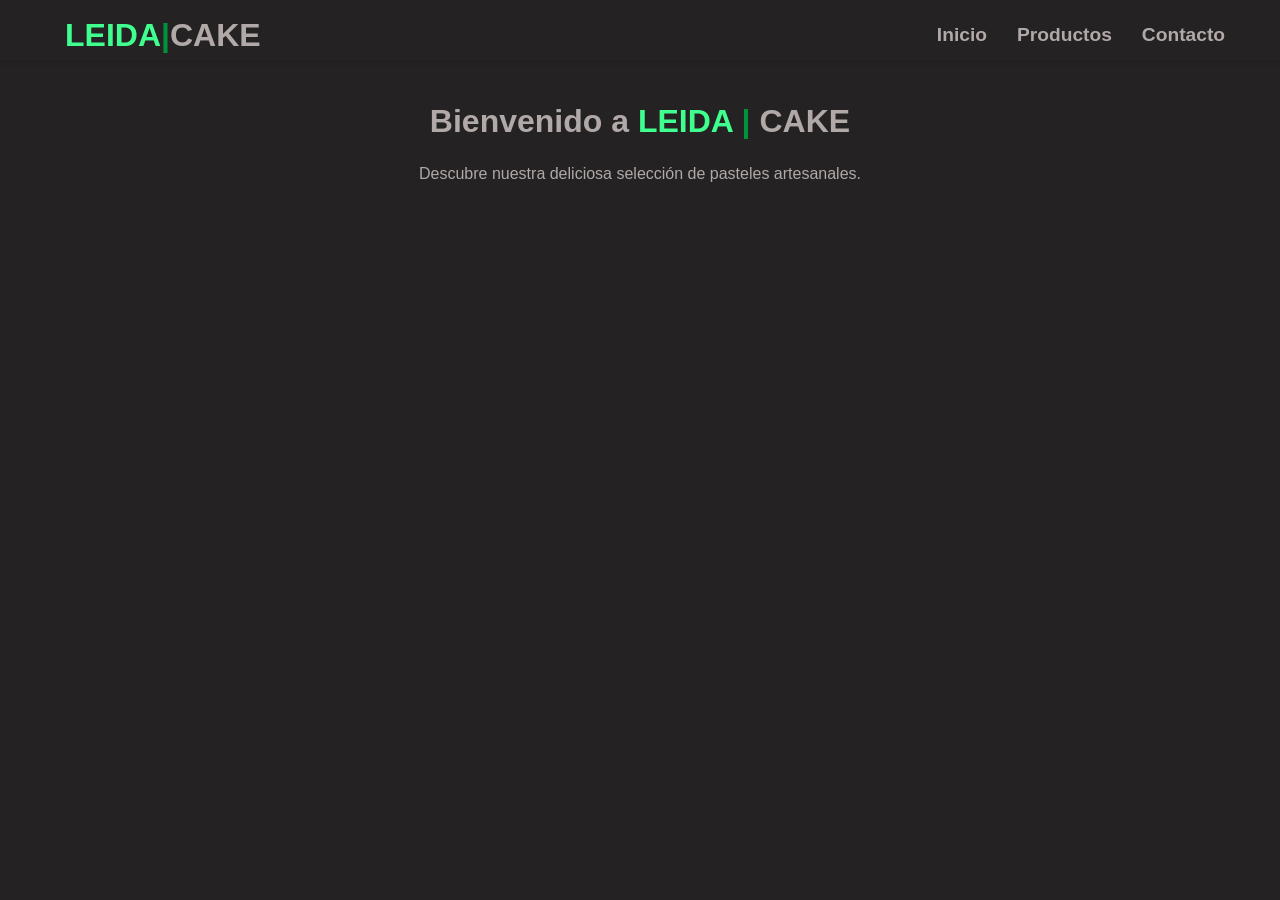
<file: index.html>
<!doctype html>
<html lang="es">
  <head>
    <meta charset="UTF-8" />
    <meta name="viewport" content="width=device-width, initial-scale=1.0" />
    <title>menu practica</title>
    <link rel="stylesheet" href="css/style.css" />
    
  </head>

  <body>
    <!-- Menu de navegacion -->
    <header>
      <nav class="menu">
        <div class="container-menu">
          <h1 class="titulo">LEIDA<span><span class="barra" >|</span>CAKE</span></h1>
          <!-- Boton para menu toggle -->
          <button class="menu-toggle" id="mobile-menu">
            <span class="bar">=</span>
          </button>
          <!-- Lista de enlaces del menu -->
          <ul class="menu-list">
            <li><a href="index.html"> Inicio</a></li>
            <li><a href="productos.html">Productos</a></li>
            <li><a href="contacto.html">Contacto</a></li>
          </ul>
        </div>
      </nav>
    </header>
    <main>
      <section class="hero">
        <h2 class="titulo"><span>Bienvenido a</span>  LEIDA <span class="barra">|</span> <span>CAKE</span></h2>
        <p>Descubre nuestra deliciosa selección de pasteles artesanales.</p>
      </section>
    </main>
    <footer>
      <p>&copy; 2024 LEIDA | CAKE. Todos los derechos reservados.</p>

    <script src="js/script.js">
        </script>
  </body>
</html>
</file>
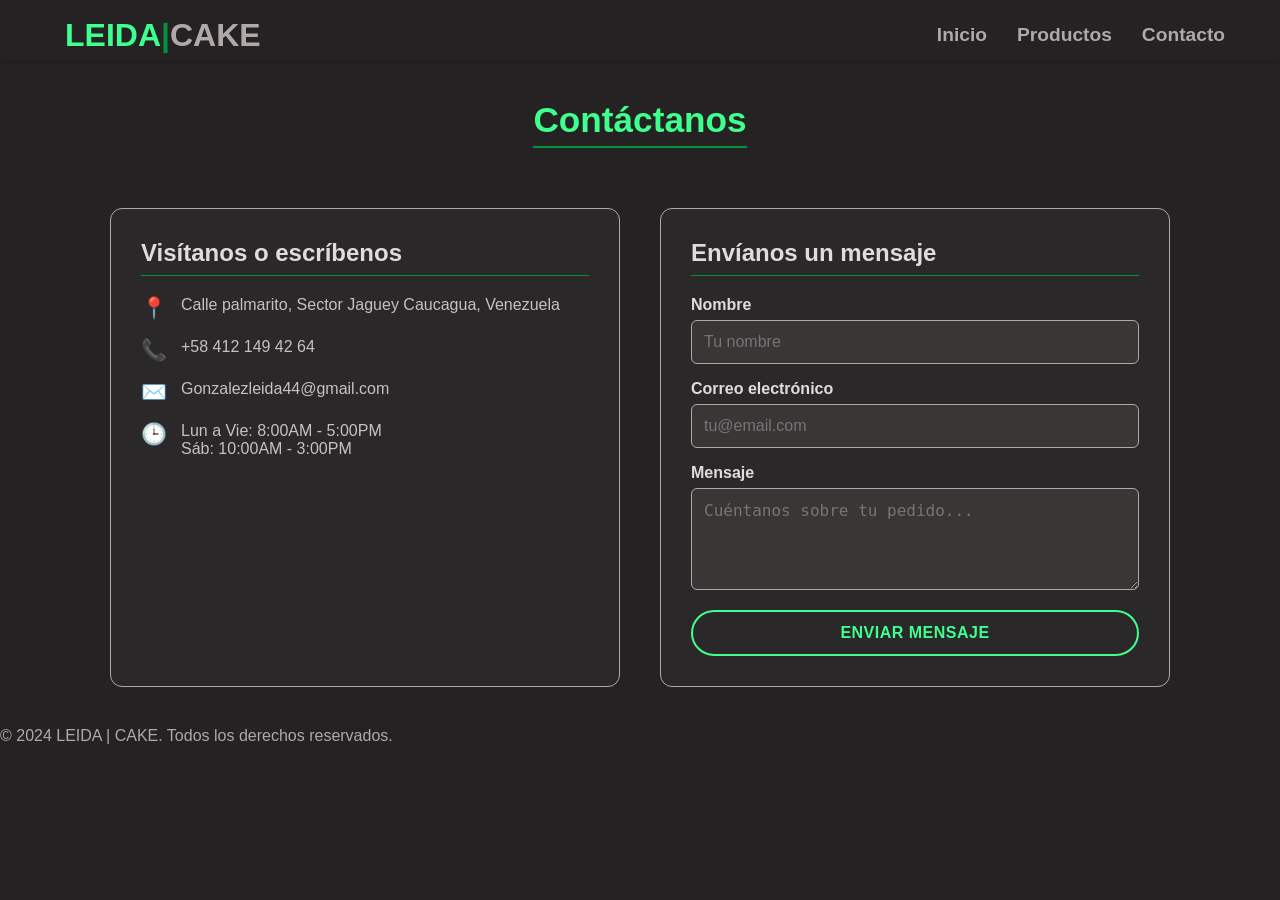
<file: contacto.html>
<!doctype html>
<html lang="es">
  <head>
    <meta charset="UTF-8" />
    <meta name="viewport" content="width=device-width, initial-scale=1.0" />
    <title>Contacto - LEIDA|CAKE</title>

    <!-- Tus estilos originales (NO SE MODIFICAN) -->
    <link rel="stylesheet" href="css/style.css" />
    <link rel="stylesheet" href="css/contacto.css" />
  </head>

  <body>
    <!-- Menú de navegación (EXACTAMENTE IGUAL) -->
    <header>
      <nav class="menu">
        <div class="container-menu">
          <h1 class="titulo">
            LEIDA<span><span class="barra">|</span>CAKE</span>
          </h1>
          <button class="menu-toggle" id="mobile-menu">
            <span class="bar">=</span>
          </button>
          <ul class="menu-list">
            <li><a href="index.html">Inicio</a></li>
            <li><a href="productos.html">Productos</a></li>
            <li><a href="contacto.html">Contacto</a></li>
          </ul>
        </div>
      </nav>
    </header>

    <!-- Sección de contacto -->
    <main>
      <section class="contacto">
        <h2 class="titulo-seccion">Contáctanos</h2>

        <div class="info-contacto">
          <h3>Visítanos o escríbenos</h3>
          <div class="dato">
            <span class="icono">📍</span>
            <span>Calle palmarito, Sector Jaguey Caucagua, Venezuela</span>
          </div>
          <div class="dato">
            <span class="icono">📞</span>
            <span>+58 412 149 42 64</span>
          </div>
          <div class="dato">
            <span class="icono">✉️</span>
            <span>Gonzalezleida44@gmail.com</span>
          </div>
          <div class="dato">
            <span class="icono">🕒</span>
            <span>Lun a Vie: 8:00AM - 5:00PM<br />Sáb: 10:00AM - 3:00PM</span>
          </div>
        </div>

        <div class="formulario-contacto">
          <h3>Envíanos un mensaje</h3>
          <div id="mensaje-exito" class="mensaje-exito">
            ¡Gracias! Tu mensaje ha sido enviado.
          </div>
          <form id="form-contacto">
            <div class="form-grupo">
              <label for="nombre">Nombre</label>
              <input type="text" id="nombre" placeholder="Tu nombre" required />
            </div>
            <div class="form-grupo">
              <label for="email">Correo electrónico</label>
              <input
                type="email"
                id="email"
                placeholder="tu@email.com"
                required
              />
            </div>
            <div class="form-grupo">
              <label for="mensaje">Mensaje</label>
              <textarea
                id="mensaje"
                rows="4"
                placeholder="Cuéntanos sobre tu pedido..."
                required
              ></textarea>
            </div>
            <button type="submit" class="btn-enviar">Enviar mensaje</button>
          </form>
        </div>
      </section>
    </main>

    <footer>
      <p>&copy; 2024 LEIDA | CAKE. Todos los derechos reservados.</p>
    </footer>
    

    <script src="js/script.js"></script>
    <script src="js/formulario.js"></script>
  </body>
</html>
</file>
<file: css/style.css>
* {
  margin: 0;
  padding: 0;
  box-sizing: border-box;
}
/* Estilos para el cuerpo del documento */
body {
  background: var(--primary);
  font-family: "Poppins", sans-serif;
  color: var(--secondary);
}
/* Colores de las variables */
:root {
  --primary: #242222;
  --secondary: #b1a8a8;
  --accent: #3fff8f;
  --accent2: #02923e;
  --secondary2: #e0dcdc;
  --secondary3: #c9c0c0;
}
/* estilo para titulo*/
.titulo {
  font-size: 2rem;
  margin: 20px;
  color: var(--accent);
  padding: 5px;
  align-items: center;
}
.titulo span {
  color: var(--secondary);
}
.titulo span .barra {
  color: var(--accent2);
}
/* Estilos para el menú */
header {
  position: fixed;
  top: 0;
  width: 100%;
  background: var(--primary);
  padding: 10px;
  box-shadow: 0 2px 5px rgba(0, 0, 0, 0.1);
  z-index: 1000;
  height: 60px;
}
/* Estilos para el contenedor del menú */
.container-menu {
  display: flex;
  justify-content: space-between;
  align-items: center;
  max-width: 1200px;
  margin: 0 auto;
  height: 50px;
  position: relative;
}
/* Estilos para la lista del menú */
.menu-list {
  list-style: none;
  display: flex;
  padding: 10px;
  gap: 20px;
}
.menu-list li {
  position: relative;
  align-items: center;
  display: flex;
}
.menu-list li:hover {
  border-bottom: 2px solid var(--accent);
}

/* Estilos para los enlaces del menú */
.menu-list li a {
  text-decoration: none;
  color: var(--secondary);
  font-size: 1.2rem;
  padding: 5px;
  transition: color 0.5s;
  font-weight: bold;
}
.menu-list li a:hover {
  color: var(--accent);
}
/* Estilos para el menu toggle */
.menu-toggle {
  border: none;
  background: none;
  color: var(--secondary);
  flex-direction: column;
  cursor: pointer;
  font-size: 3rem;
  position: absolute;
  right: 25px;
  display: none;
}
/* Estilos para el submenú responsivo 768px */
@media (max-width: 768px) {
  .menu-toggle {
    display: block;
  }
  .menu-list {
    flex-direction: column;
    width: 100%;
    text-align: center;
    z-index: 999;
    display: none;
  }
  .menu-list li {
    width: 100%;
    align-items: center;
    justify-content: center;

    left: 0;
    transition: border-bottom 1s ease;
  }

  .titulo {
    font-size: 1.8rem;
  }
  .menu-list li a {
    display: block;
    width: 100%;
    padding: 10px;
    font-size: 1.1rem;
  }
}
/* Estilos para el submenú responsivo 480px */
@media (max-width: 480px) {
  .menu-toggle {
    font-size: 2.5rem;
    right: 15px;
  }
  .titulo {
    font-size: 1.5rem;
  }
  .menu-list li a {
    font-size: 1rem;
  }
  .menu-list {
    gap: 10px;
  }
}
/* Estilos para el menú activo en dispositivos móviles */
.menu.active {
  .menu-list {
    display: block;
    flex-direction: column;
    align-items: center;
    gap: 10px;
    position: absolute;
    top: 60px;
    left: 0;
    width: 100%;
    background: var(--primary);
    padding: 20px 0;
    z-index: 999;
    box-shadow: 0 2px 5px rgba(0, 0, 0, 0.1);
  }
}
.hero {
  display: flex;
  flex-direction: column;
  align-items: center;
  justify-content: center;
  height: 100px;
  text-align: center;
  background: var(--primary);
  width: 100%;
  position: relative;
  top: 80px;
}
h2 .barra{
  color: var(--accent2);
}
h2 {
  color: var(--accent);
  font-size: 2rem;
  margin-bottom: 10px;
}
</file>
<file: css/contacto.css>
.contacto {
        max-width: 1100px;
        margin: 100px auto 40px;
        padding: 0 20px;
        display: grid;
        grid-template-columns: 1fr 1fr;
        gap: 40px;
        color: var(--secondary);
      }

      .contacto .titulo-seccion {
        grid-column: 1 / -1;
        text-align: center;
        font-size: 2.2rem;
        color: var(--accent);
        margin-bottom: 20px;
        border-bottom: 2px solid var(--accent2);
        display: inline-block;
        justify-self: center;
        padding-bottom: 6px;
      }

      .info-contacto {
        background: #2a2828;
        padding: 30px;
        border-radius: 12px;
        border: 1px solid var(--secondary);
      }

      .info-contacto h3 {
        font-size: 1.5rem;
        color: var(--secondary2);
        margin-bottom: 20px;
        border-bottom: 1px solid var(--accent2);
        padding-bottom: 8px;
      }

      .dato {
        display: flex;
        align-items: flex-start;
        gap: 12px;
        margin-bottom: 18px;
        color: var(--secondary3);
        font-size: 1rem;
      }

      .dato .icono {
        font-size: 1.3rem;
        min-width: 28px;
        color: var(--accent);
      }

      .formulario-contacto {
        background: #2a2828;
        padding: 30px;
        border-radius: 12px;
        border: 1px solid var(--secondary);
      }

      .formulario-contacto h3 {
        font-size: 1.5rem;
        color: var(--secondary2);
        margin-bottom: 20px;
        border-bottom: 1px solid var(--accent2);
        padding-bottom: 8px;
      }

      .form-grupo {
        margin-bottom: 16px;
      }

      .form-grupo label {
        display: block;
        margin-bottom: 6px;
        color: var(--secondary2);
        font-weight: bold;
      }

      .form-grupo input,
      .form-grupo textarea {
        width: 100%;
        padding: 12px;
        background: #3a3636;
        border: 1px solid var(--secondary);
        border-radius: 6px;
        color: var(--secondary2);
        font-size: 1rem;
        transition: border 0.3s;
        box-sizing: border-box;
      }

      .form-grupo input:focus,
      .form-grupo textarea:focus {
        outline: none;
        border-color: var(--accent);
      }

      .btn-enviar {
        background: transparent;
        border: 2px solid var(--accent);
        color: var(--accent);
        padding: 12px 28px;
        border-radius: 25px;
        font-size: 1rem;
        font-weight: bold;
        cursor: pointer;
        text-transform: uppercase;
        letter-spacing: 0.5px;
        width: 100%;
        transition: 0.3s;
      }

      .btn-enviar:hover {
        background: var(--accent);
        color: var(--primary);
      }

      .mensaje-exito {
        background: #1e3b1e;
        color: var(--accent);
        padding: 10px;
        border-radius: 8px;
        margin-bottom: 15px;
        display: none;
        text-align: center;
      }

      @media (max-width: 700px) {
        .contacto {
          grid-template-columns: 1fr;
          gap: 25px;
        }
        .contacto .titulo-seccion {
          font-size: 1.8rem;
        }
      }
</file>
